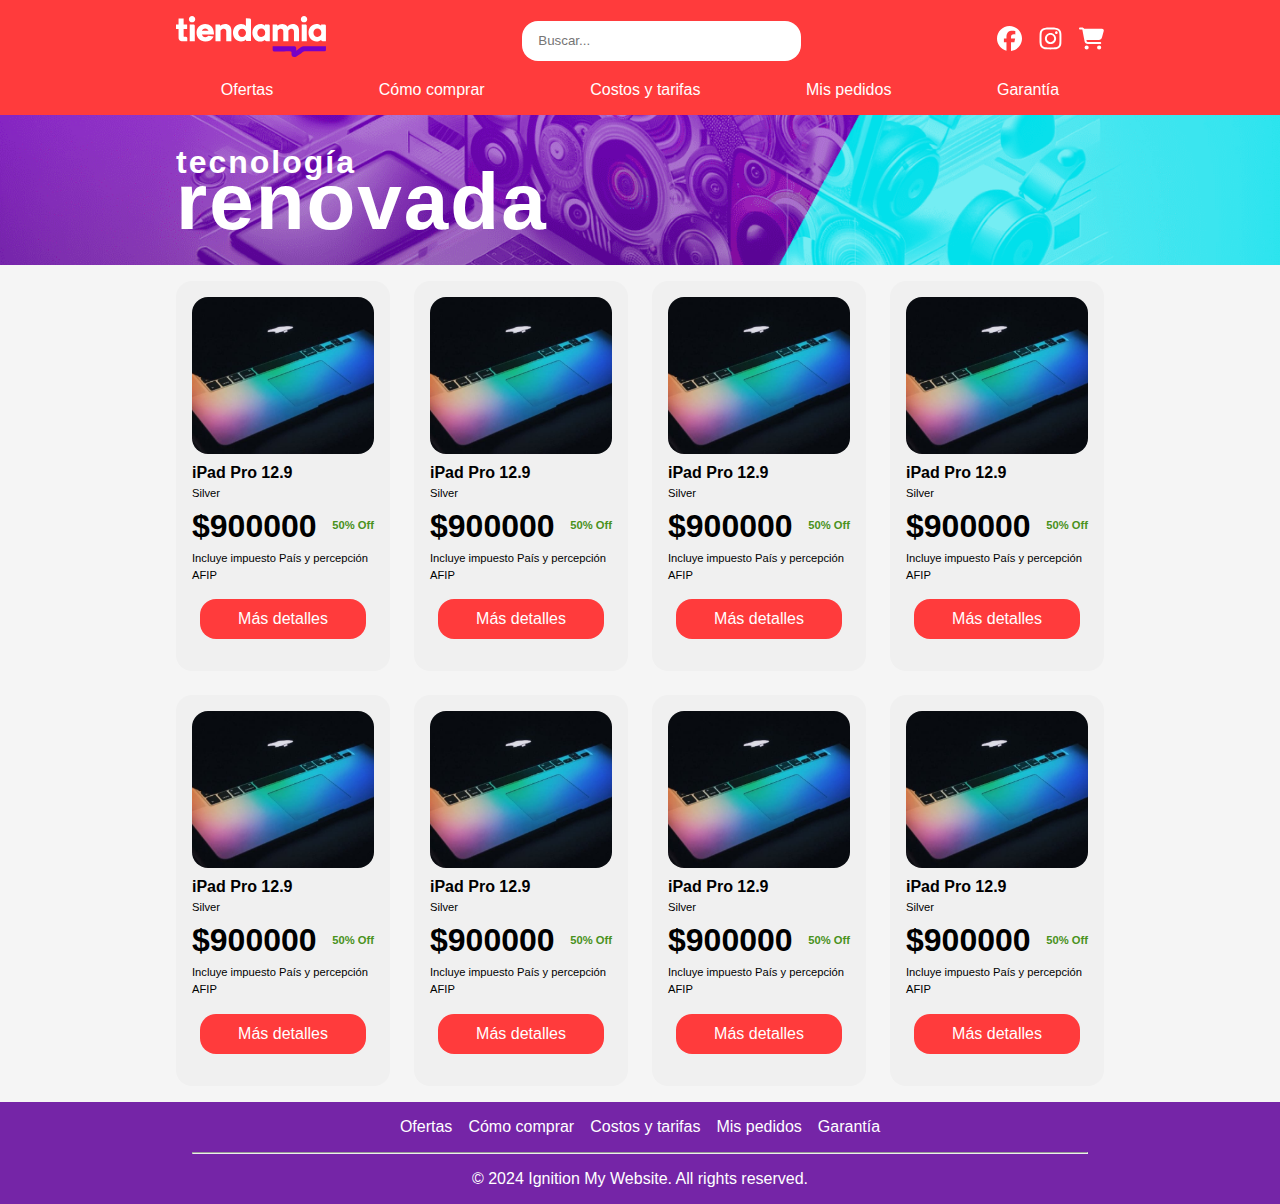
<file: index.html>
<!DOCTYPE html>
<html lang="en">
  <head>
    <meta charset="UTF-8" />
    <meta name="viewport" content="width=device-width, initial-scale=1.0" />
    <title>Document</title>
    <link rel="stylesheet" type="text/css" href="./styles.css" />
  </head>
  <body>
    <header>
      <div class="container">
        <div class="flex logo-search">
          <h1>
            <a href="./index.html">
              <img width="150" src="./assets/tiendamia-logo.svg" alt="" />
            </a>
          </h1>
          <input type="search" placeholder="Buscar..." />
          <ul class="flex icons-social">
            <li>
              <a href="#">
                <img
                  width="25"
                  height="25"
                  src="./assets/facebook.svg"
                  alt=""
                />
              </a>
            </li>
            <li>
              <a href="#">
                <img
                  width="25"
                  height="25"
                  src="./assets/instagram.svg"
                  alt=""
                />
              </a>
            </li>
            <li>
              <a href="#">
                <img
                  width="25"
                  height="25"
                  src="./assets/cart-shopping-solid.svg"
                  alt=""
                />
              </a>
            </li>
          </ul>
        </div>
        <div>
          <nav>
            <ul class="flex nav">
              <li><a href="#">Ofertas</a></li>
              <li><a href="#">Cómo comprar</a></li>
              <li><a href="#">Costos y tarifas</a></li>
              <li><a href="#">Mis pedidos</a></li>
              <li><a href="#">Garantía</a></li>
            </ul>
          </nav>
        </div>
      </div>
    </header>
    <div class="offert-especial">
      <div class="container flex promotion">
        <span class="text-technology">tecnología</span>
        <span class="text-renovation">renovada</span>
      </div>
    </div>
    <main>
      <div class="container">
        <div class="products">
          <div class="card-container">
            <img src="./assets/mock1.jpg" alt="" />
            <section class="card-content">
              <h2>iPad Pro 12.9</h2>
              <p>Silver</p>
              <div class="price">
                <h2>$900000</h2>
                <p>50% Off</p>
              </div>
              <p>Incluye impuesto País y percepción AFIP</p>
            </section>
            <div class="card-footer">
              <a href="./details.html">Más detalles</a>
            </div>
          </div>
          <div class="card-container">
            <img src="./assets/mock1.jpg" alt="" />
            <section class="card-content">
              <h2>iPad Pro 12.9</h2>
              <p>Silver</p>
              <div class="price">
                <h2>$900000</h2>
                <p>50% Off</p>
              </div>
              <p>Incluye impuesto País y percepción AFIP</p>
            </section>
            <div class="card-footer">
              <a href="./details.html">Más detalles</a>
            </div>
          </div>
          <div class="card-container">
            <img src="./assets/mock1.jpg" alt="" />
            <section class="card-content">
              <h2>iPad Pro 12.9</h2>
              <p>Silver</p>
              <div class="price">
                <h2>$900000</h2>
                <p>50% Off</p>
              </div>
              <p>Incluye impuesto País y percepción AFIP</p>
            </section>
            <div class="card-footer">
              <a href="./details.html">Más detalles</a>
            </div>
          </div>
          <div class="card-container">
            <img src="./assets/mock1.jpg" alt="" />
            <section class="card-content">
              <h2>iPad Pro 12.9</h2>
              <p>Silver</p>
              <div class="price">
                <h2>$900000</h2>
                <p>50% Off</p>
              </div>
              <p>Incluye impuesto País y percepción AFIP</p>
            </section>
            <div class="card-footer">
              <a href="./details.html">Más detalles</a>
            </div>
          </div>
          <div class="card-container">
            <img src="./assets/mock1.jpg" alt="" />
            <section class="card-content">
              <h2>iPad Pro 12.9</h2>
              <p>Silver</p>
              <div class="price">
                <h2>$900000</h2>
                <p>50% Off</p>
              </div>
              <p>Incluye impuesto País y percepción AFIP</p>
            </section>
            <div class="card-footer">
              <a href="./details.html">Más detalles</a>
            </div>
          </div>
          <div class="card-container">
            <img src="./assets/mock1.jpg" alt="" />
            <section class="card-content">
              <h2>iPad Pro 12.9</h2>
              <p>Silver</p>
              <div class="price">
                <h2>$900000</h2>
                <p>50% Off</p>
              </div>
              <p>Incluye impuesto País y percepción AFIP</p>
            </section>
            <div class="card-footer">
              <a href="./details.html">Más detalles</a>
            </div>
          </div>
          <div class="card-container">
            <img src="./assets/mock1.jpg" alt="" />
            <section class="card-content">
              <h2>iPad Pro 12.9</h2>
              <p>Silver</p>
              <div class="price">
                <h2>$900000</h2>
                <p>50% Off</p>
              </div>
              <p>Incluye impuesto País y percepción AFIP</p>
            </section>
            <div class="card-footer">
              <a href="./details.html">Más detalles</a>
            </div>
          </div>
          <div class="card-container">
            <img src="./assets/mock1.jpg" alt="" />
            <section class="card-content">
              <h2>iPad Pro 12.9</h2>
              <p>Silver</p>
              <div class="price">
                <h2>$900000</h2>
                <p>50% Off</p>
              </div>
              <p>Incluye impuesto País y percepción AFIP</p>
            </section>
            <div class="card-footer">
              <a href="./details.html">Más detalles</a>
            </div>
          </div>
        </div>
      </div>
    </main>

    <footer>
      <div class="container">
        <nav>
          <ul class="flex nav-footer">
            <li><a href="#">Ofertas</a></li>
            <li><a href="#">Cómo comprar</a></li>
            <li><a href="#">Costos y tarifas</a></li>
            <li><a href="#">Mis pedidos</a></li>
            <li><a href="#">Garantía</a></li>
          </ul>
        </nav>
        <hr />
        <p>&copy; 2024 Ignition My Website. All rights reserved.</p>
      </div>
    </footer>
  </body>
</html>
</file>
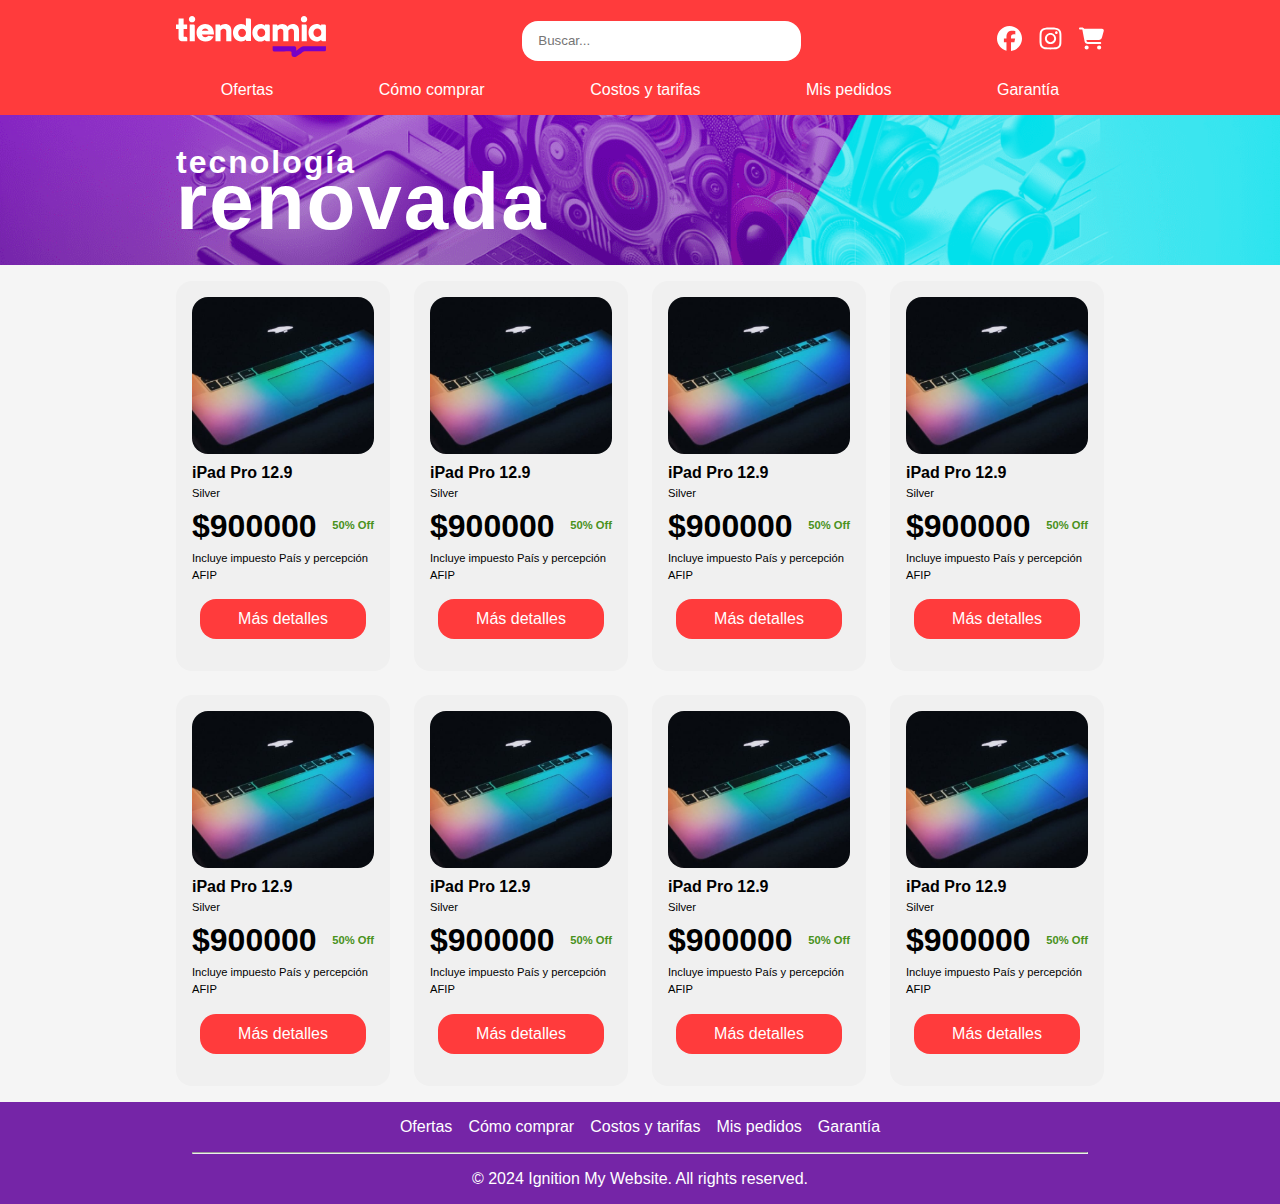
<file: details.html>
<!DOCTYPE html>
<html lang="en">
  <head>
    <meta charset="UTF-8" />
    <meta name="viewport" content="width=device-width, initial-scale=1.0" />
    <title>Document</title>
    <link rel="stylesheet" type="text/css" href="./styles.css" />
  </head>
  <body>
    <header>
      <div class="container">
        <div class="flex logo-search">
          <h1>
            <a href="./index.html">
              <img width="150" src="./assets/tiendamia-logo.svg" alt="" />
            </a>
          </h1>
          <input type="search" placeholder="Buscar..." />
          <ul class="flex icons-social">
            <li>
              <a href="#">
                <img
                  width="25"
                  height="25"
                  src="./assets/facebook.svg"
                  alt=""
                />
              </a>
            </li>
            <li>
              <a href="#">
                <img
                  width="25"
                  height="25"
                  src="./assets/instagram.svg"
                  alt=""
                />
              </a>
            </li>
            <li>
              <a href="#">
                <img
                  width="25"
                  height="25"
                  src="./assets/cart-shopping-solid.svg"
                  alt=""
                />
              </a>
            </li>
          </ul>
        </div>
        <div>
          <nav>
            <ul class="flex nav">
              <li><a href="#">Ofertas</a></li>
              <li><a href="#">Cómo comprar</a></li>
              <li><a href="#">Costos y tarifas</a></li>
              <li><a href="#">Mis pedidos</a></li>
              <li><a href="#">Garantía</a></li>
            </ul>
          </nav>
        </div>
      </div>
    </header>
    <div class="offert-especial">
      <div class="container flex promotion">
        <span class="text-technology">tecnología</span>
        <span class="text-renovation">renovada</span>
      </div>
    </div>
    <main>
      <div class="container">
        <div class="products">
          <div class="card-container">
            <img src="./assets/mock1.jpg" alt="" />
            <section class="card-content">
              <h2>iPad Pro 12.9</h2>
              <p>Silver</p>
              <div class="price">
                <h2>$900000</h2>
                <p>50% Off</p>
              </div>
              <p>Incluye impuesto País y percepción AFIP</p>
            </section>
            <div class="card-footer">
              <a href="">Más detalles</a>
            </div>
          </div>
          <div class="card-container">
            <img src="./assets/mock1.jpg" alt="" />
            <section class="card-content">
              <h2>iPad Pro 12.9</h2>
              <p>Silver</p>
              <div class="price">
                <h2>$900000</h2>
                <p>50% Off</p>
              </div>
              <p>Incluye impuesto País y percepción AFIP</p>
            </section>
            <div class="card-footer">
              <a href="">Más detalles</a>
            </div>
          </div>
          <div class="card-container">
            <img src="./assets/mock1.jpg" alt="" />
            <section class="card-content">
              <h2>iPad Pro 12.9</h2>
              <p>Silver</p>
              <div class="price">
                <h2>$900000</h2>
                <p>50% Off</p>
              </div>
              <p>Incluye impuesto País y percepción AFIP</p>
            </section>
            <div class="card-footer">
              <a href="">Más detalles</a>
            </div>
          </div>
          <div class="card-container">
            <img src="./assets/mock1.jpg" alt="" />
            <section class="card-content">
              <h2>iPad Pro 12.9</h2>
              <p>Silver</p>
              <div class="price">
                <h2>$900000</h2>
                <p>50% Off</p>
              </div>
              <p>Incluye impuesto País y percepción AFIP</p>
            </section>
            <div class="card-footer">
              <a href="">Más detalles</a>
            </div>
          </div>
          <div class="card-container">
            <img src="./assets/mock1.jpg" alt="" />
            <section class="card-content">
              <h2>iPad Pro 12.9</h2>
              <p>Silver</p>
              <div class="price">
                <h2>$900000</h2>
                <p>50% Off</p>
              </div>
              <p>Incluye impuesto País y percepción AFIP</p>
            </section>
            <div class="card-footer">
              <a href="">Más detalles</a>
            </div>
          </div>
          <div class="card-container">
            <img src="./assets/mock1.jpg" alt="" />
            <section class="card-content">
              <h2>iPad Pro 12.9</h2>
              <p>Silver</p>
              <div class="price">
                <h2>$900000</h2>
                <p>50% Off</p>
              </div>
              <p>Incluye impuesto País y percepción AFIP</p>
            </section>
            <div class="card-footer">
              <a href="">Más detalles</a>
            </div>
          </div>
          <div class="card-container">
            <img src="./assets/mock1.jpg" alt="" />
            <section class="card-content">
              <h2>iPad Pro 12.9</h2>
              <p>Silver</p>
              <div class="price">
                <h2>$900000</h2>
                <p>50% Off</p>
              </div>
              <p>Incluye impuesto País y percepción AFIP</p>
            </section>
            <div class="card-footer">
              <a href="">Más detalles</a>
            </div>
          </div>
          <div class="card-container">
            <img src="./assets/mock1.jpg" alt="" />
            <section class="card-content">
              <h2>iPad Pro 12.9</h2>
              <p>Silver</p>
              <div class="price">
                <h2>$900000</h2>
                <p>50% Off</p>
              </div>
              <p>Incluye impuesto País y percepción AFIP</p>
            </section>
            <div class="card-footer">
              <a href="">Más detalles</a>
            </div>
          </div>
        </div>
      </div>
    </main>

    <footer>
      <div class="container">
        <nav>
          <ul class="flex nav-footer">
            <li><a href="#">Ofertas</a></li>
            <li><a href="#">Cómo comprar</a></li>
            <li><a href="#">Costos y tarifas</a></li>
            <li><a href="#">Mis pedidos</a></li>
            <li><a href="#">Garantía</a></li>
          </ul>
        </nav>
        <hr />
        <p>&copy; 2024 Ignition My Website. All rights reserved.</p>
      </div>
    </footer>
  </body>
</html>
</file>
<file: styles.css>
* {
  margin: 0;
  padding: 0;
  box-sizing: border-box;
  text-decoration: none;
  outline: none;
  list-style: none;
}

:root {
  --primary-color: #ff3b3c;
  --secondary-color: #6c757d;
}

body {
  font-family: "Roboto", sans-serif;
  background-color: #f5f5f5;
}

.container {
  max-width: 75%;
  margin: 0 auto;
  padding: 1rem;
}

header {
  background-color: var(--primary-color);
}

.flex {
  display: flex;
  align-items: center;
  flex-wrap: wrap;
  gap: 1rem;
}

.logo-search {
  justify-content: space-between;
}

.logo-search img {
  fill: #ffffff !important;
}

.logo-search input {
  width: 30%;
  height: 40px;
  border: none;
  border-radius: 1rem;
  padding: 1rem;
}

.nav {
  margin-top: 1rem;
  justify-content: space-around;
}

.nav a {
  color: #ffffff;
  white-space: nowrap;
  overflow-x: scroll;
}

.nav a:hover {
  text-decoration: underline;
}

.offert-especial {
  background-image: url("./assets/hero_bg.png");
  background-repeat: no-repeat;
  background-position: center;
  background-size: cover;
  height: 150px;
  color: #ffffff;
  font-weight: bold;
  line-height: 0.7;
}

.promotion {
  position: relative;
  top: 50%;
  transform: translatey(-50%);
  flex-direction: column;
  justify-content: start;
  align-items: start;
  gap: 0;
  letter-spacing: 2px;
}

.promotion .text-technology {
  font-size: 2em;
}

.promotion .text-renovation {
  font-size: 5em;
}

.products {
  display: grid;
  grid-template-columns: repeat(4, 1fr);
  grid-template-rows: auto;
  gap: 1.5rem;
  line-height: 1.5;
}

.products img {
  width: 100%;
  border-radius: 1rem;
}

.products .card-footer a {
  display: block;
  color: #ffffff;
  background-color: #ff3b3c;
  padding: 1rem 2rem;
  text-align: center;
  padding: 0.5rem;
  margin: 1rem 0.5rem;
  border: none;
  border-radius: 1rem;
  transition: background-color 0.5s ease;
}
.products .card-footer a:hover {
  background-color: #c72626;
}

.card-container {
  background-color: #f0f0f0;
  padding: 1rem;
  border-radius: 1rem;
}

section.card-content h2 {
  font-size: 1em;
}

section.card-content p {
  font-size: 0.7em;
}

.price {
  display: flex;
  align-items: center;
  justify-content: space-between;
  font-weight: bold;
}

.price h2 {
  font-size: 2em !important;
}

.price p {
  color: #49921c;
  font-size: 0.8em;
}

footer {
  background-color: #7525a7;
  color: #ffffff;
  text-align: center;
}

hr {
  margin: 1rem;
}

footer ul {
  display: flex;
  justify-content: center;
}

footer ul li a {
  color: white;
}

@media screen and (max-width: 1024px) {
  .container {
    max-width: 90%;
  }
  .products {
    grid-template-columns: repeat(3, 1fr);
  }
}

@media screen and (max-width: 768px) {
  .container {
    max-width: 100%;
  }
  .flex {
    flex-direction: column;
  }
  .icons-social {
    flex-direction: row;
  }
  .logo-search input {
    width: 100%;
  }
  .promotion .text-technology {
    font-size: 1.5em;
  }

  .promotion .text-renovation {
    font-size: 3em;
  }
  .products {
    grid-template-columns: repeat(2, 1fr);
  }
}

@media screen and (max-width: 576px) {
  .products {
    grid-template-columns: repeat(1, 1fr);
  }
}
</file>
